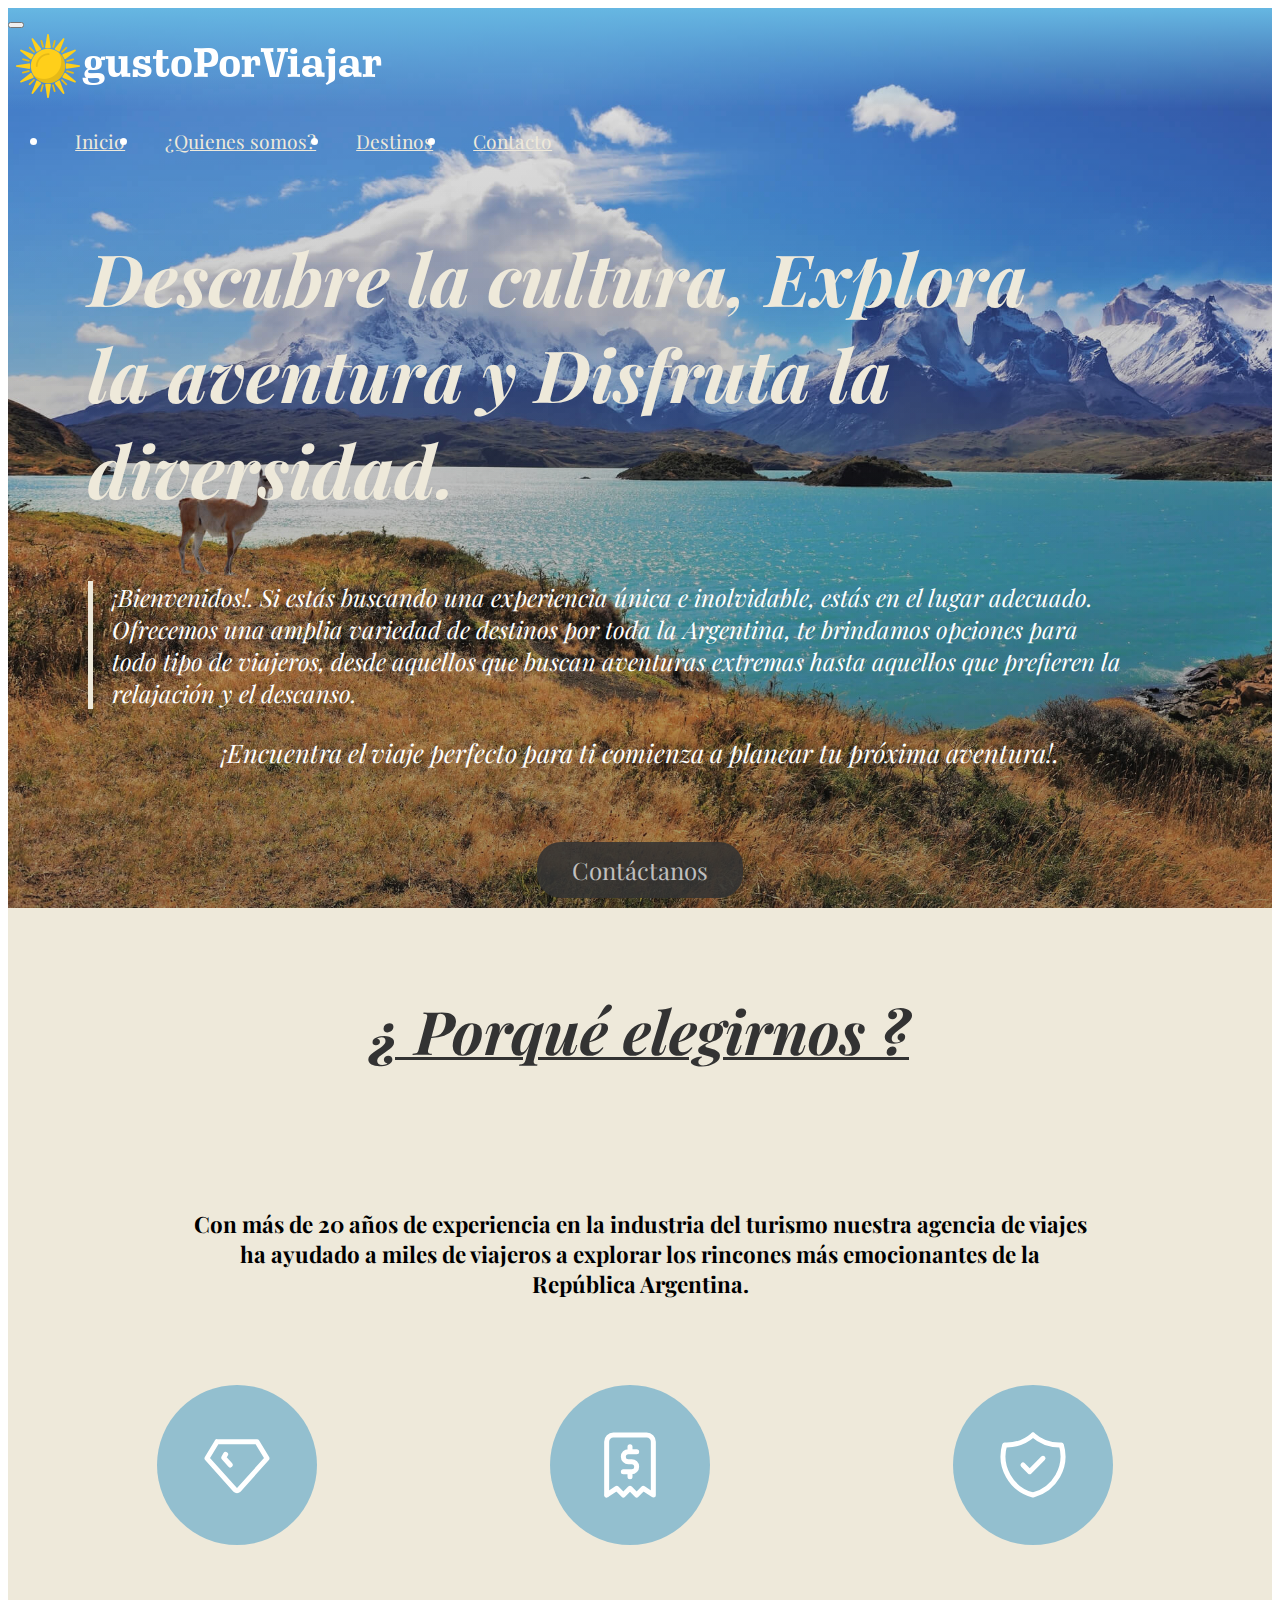
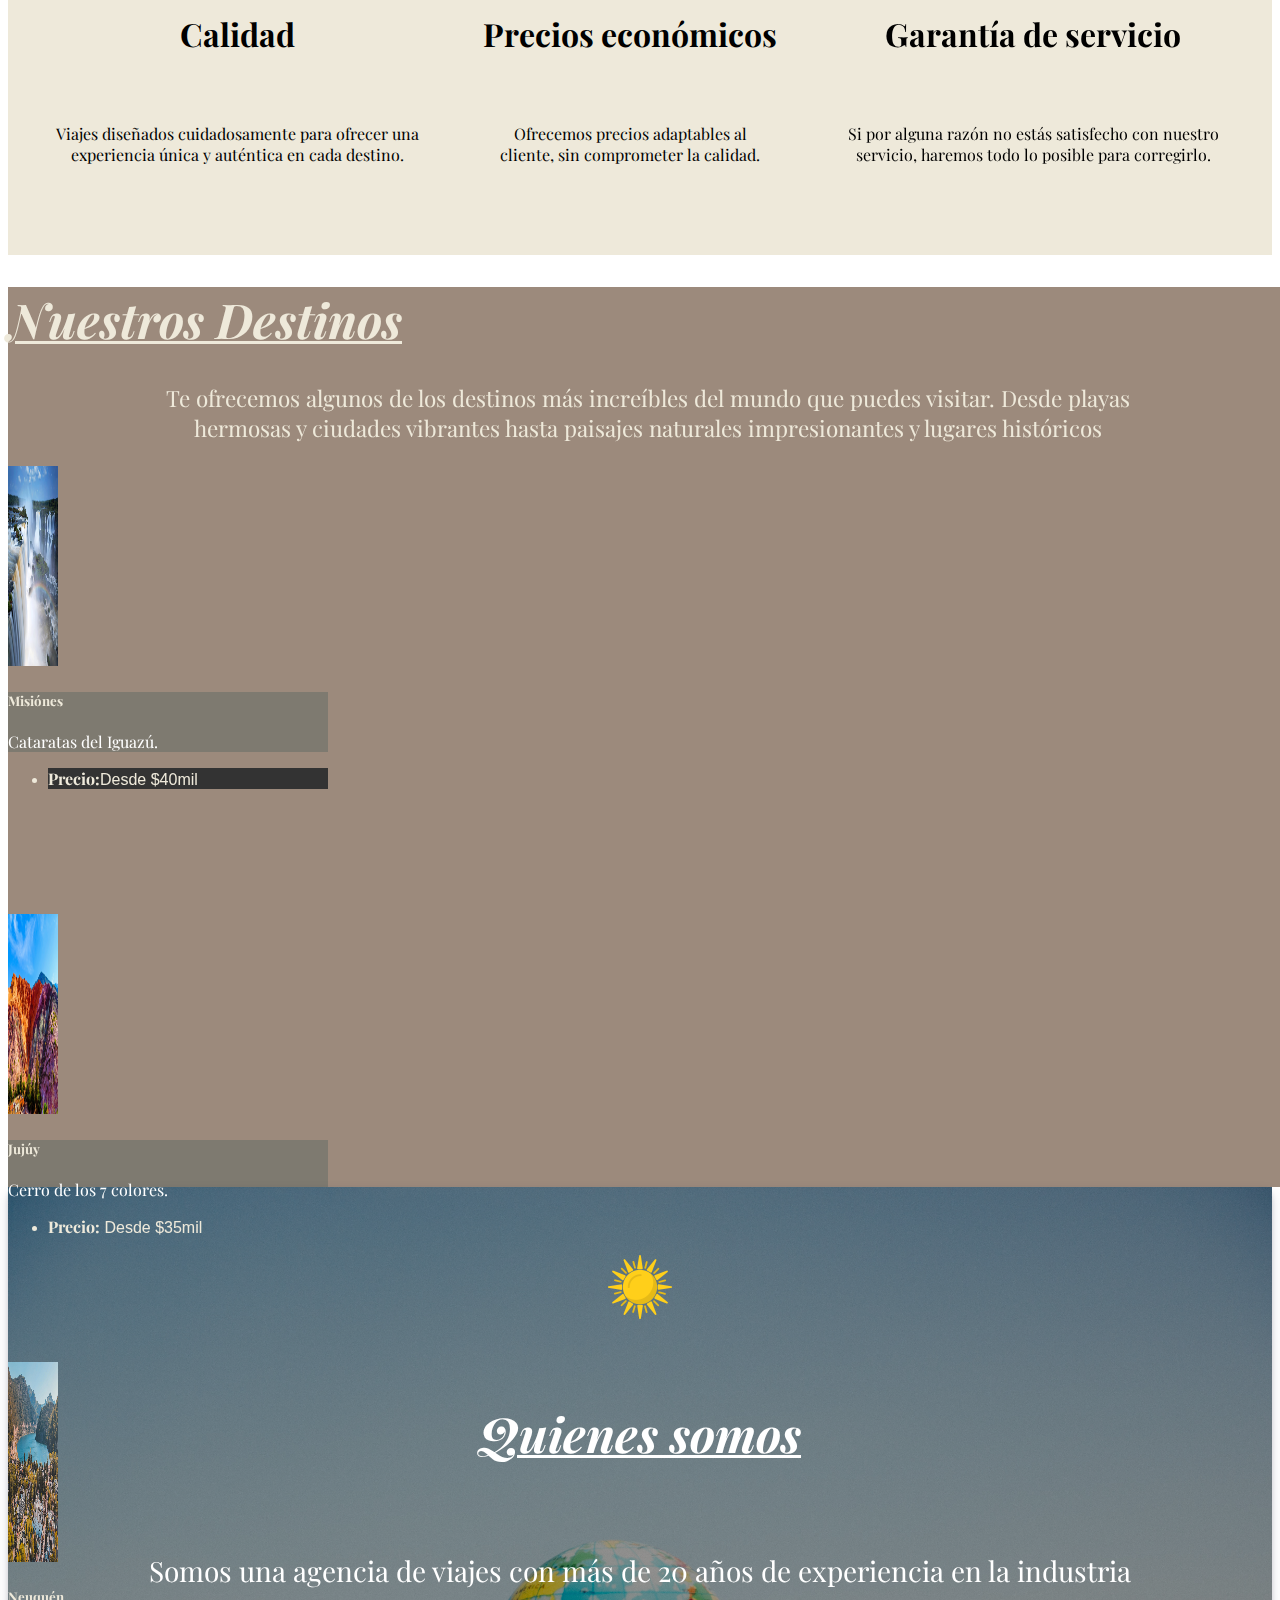
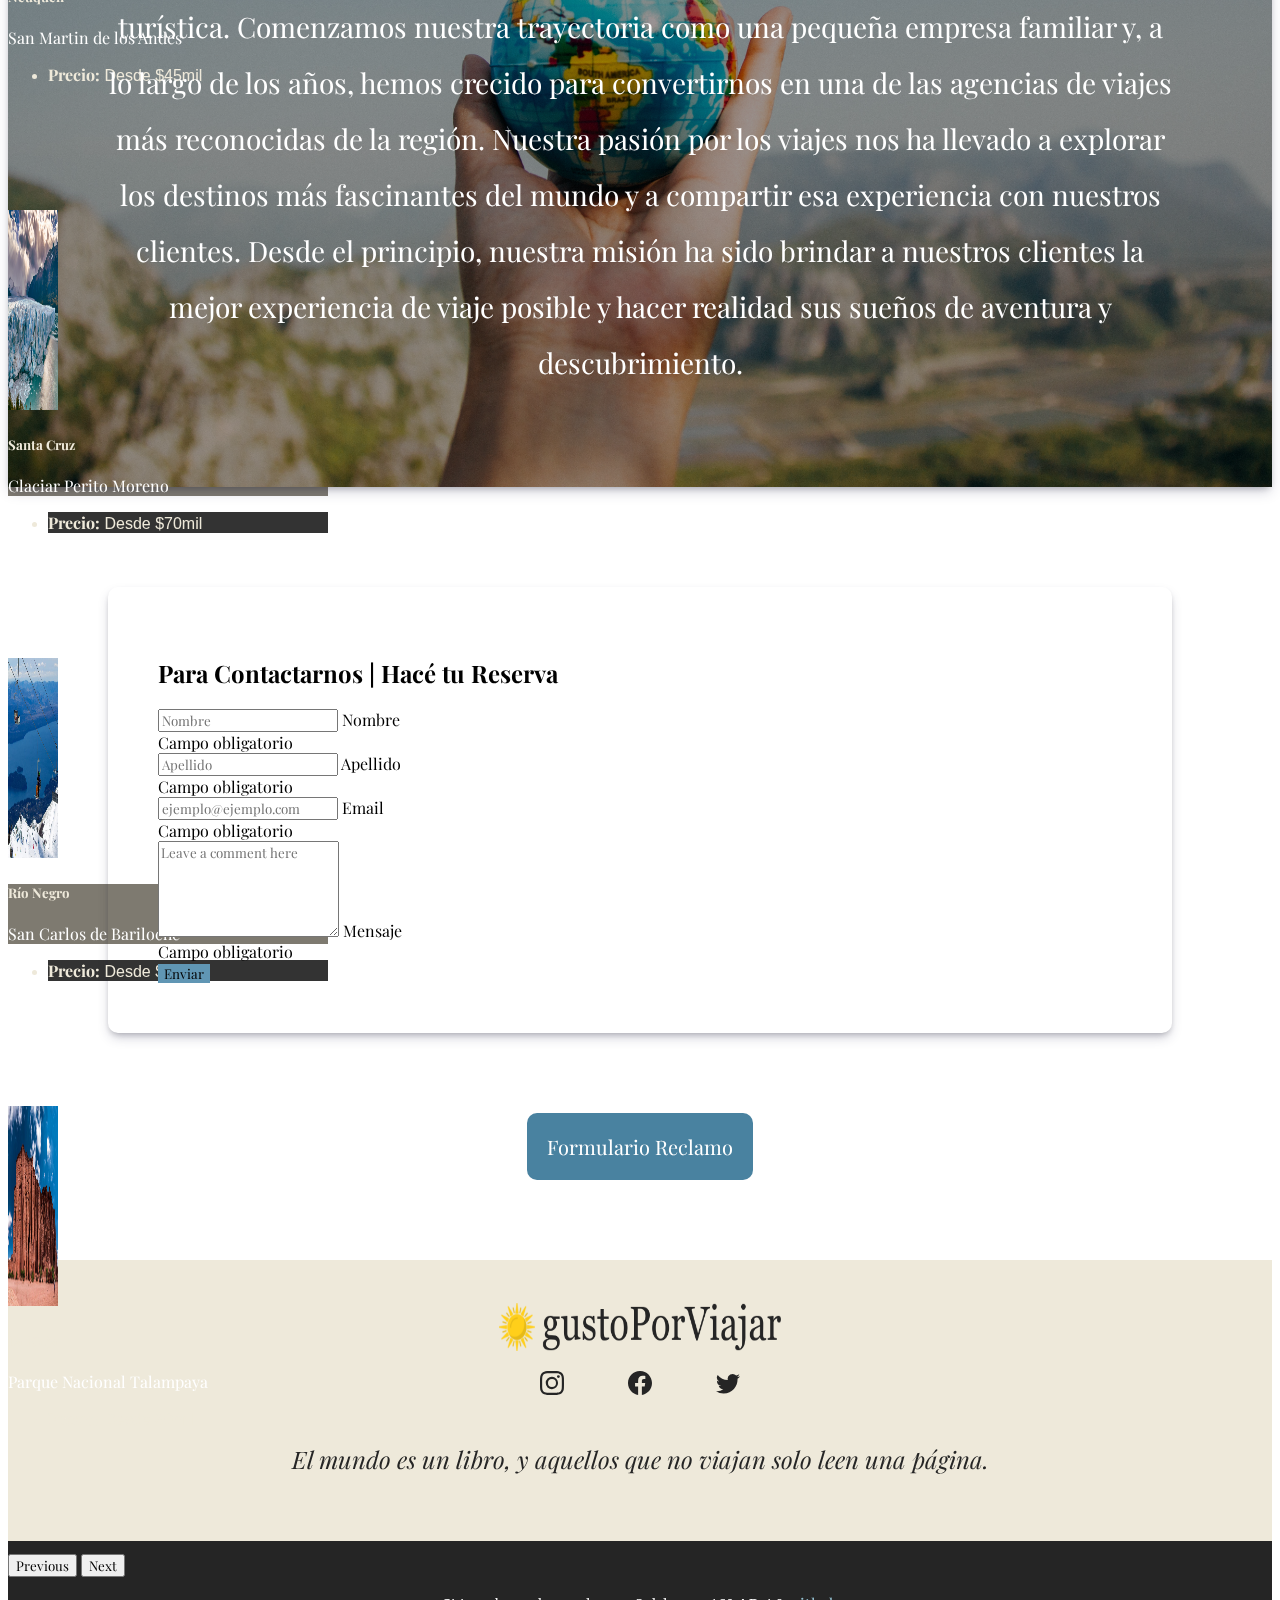
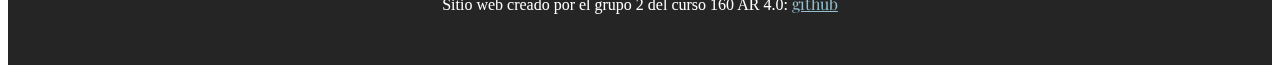
<file: index.html>
<!DOCTYPE html>
<html lang="es">

<head>
    <meta charset="UTF-8">
    <meta http-equiv="X-UA-Compatible" content="IE=edge">
    <meta name="viewport" content="width=device-width, initial-scale=1.0">
    <!--Titulo-->
    <title>GPV | gustoPorViajar</title>
    <!--Favicon-->
    <link rel="icon" type="image/x-icon" href="./images/sun.png">
    <!-- CSS -->
    <link rel="stylesheet" href="./css/styles.css">
    <!--Google fonts-->
    <link rel="preconnect" href="https://fonts.googleapis.com">
    <link rel="preconnect" href="https://fonts.gstatic.com" crossorigin>
    <link href="https://fonts.googleapis.com/css2?family=Playfair+Display:ital,wght@0,400;0,500;1,400&display=swap"
        rel="stylesheet">
    <!-- Bootstrap -->
    <link href="https://cdn.jsdelivr.net/npm/bootstrap@5.3.0-alpha3/dist/css/bootstrap.min.css" rel="stylesheet"
        integrity="sha384-KK94CHFLLe+nY2dmCWGMq91rCGa5gtU4mk92HdvYe+M/SXH301p5ILy+dN9+nJOZ" crossorigin="anonymous">
    <link rel="stylesheet" href="https://cdn.jsdelivr.net/npm/bootstrap-icons@1.10.4/font/bootstrap-icons.css">
</head>

<body>

    <!-- Header -->
    <header class="header" id="inicio">
        <nav class="navbar navbar-expand-md">
            <div class="container">
                <button class="navbar-toggler" type="button" data-bs-toggle="collapse" data-bs-target="#navbar-toggler"
                    aria-controls="navbarTogglerDemo01" aria-expanded="false" aria-label="Toggle navigation">
                    <span class="navbar-toggler-icon"></span>
                </button>
                <div class="collapse navbar-collapse" id="navbar-toggler">
                    <a class="navbar-brand" href="#"><img src="./images/fondo.png" alt=""></a>
                    <ul class="navbar-nav">
                        <li class="nav-item">
                            <a class="nav-link" aria-current="page" href="#inicio">Inicio</a>
                        </li>
                        <li class="nav-item">
                            <a class="nav-link" href="#quienes-somos">¿Quienes somos?</a>
                        </li>
                        <li class="nav-item">
                            <a class="nav-link" href="#destinos">Destinos</a>
                        </li>
                        <li class="nav-item">
                            <a class="nav-link" href="#contacto">Contacto</a>
                        </li>
                    </ul>
                </div>
            </div>
        </nav>
        <div class="header-content container-fluid">
            <div class="header-txt">
                <h1><i>Descubre la cultura, Explora la aventura y Disfruta la diversidad.<br></i></h1>
                <p class="parrafo">¡Bienvenidos!. Si estás buscando una experiencia única e inolvidable, estás en el
                    lugar adecuado. Ofrecemos una amplia variedad de destinos por toda la Argentina, te brindamos
                    opciones para todo tipo de viajeros, desde aquellos que buscan aventuras extremas hasta aquellos que
                    prefieren la relajación y el descanso.</p>
                <p>¡Encuentra el viaje perfecto para ti comienza a planear tu próxima aventura!.</p>
            </div>
            <a href="#contacto" class="btn-1">Contáctanos</a>
        </div>

    </header>

    <!-- Boton Go-top -->
    <div class="go-top-container">
        <div class="go-top-button">
            <i class="bi bi-airplane-fill"></i>
        </div>
    </div>

    <!--¿Porque elegirnos?-->
    <section class="seccionelegirnos">
        <div class="seccionelegirnos__textos">
            <h2 class="seccionelegirnos__titulo">¿ Porqué elegirnos ?</h2>
            <p class="seccionelegirnos__parrafo">Con más de 20 años de experiencia en la industria del turismo
                nuestra agencia de viajes ha ayudado a miles de viajeros
                a explorar los rincones más emocionantes de la República Argentina.</p>
        </div>
        <div class="seccionelegirnos__detalles">
            <div class="seccionelegirnos__box">
                <div class="seccionelegirnos__iconos">
                    <svg xmlns="http://www.w3.org/2000/svg" class="icon icon-tabler icon-tabler-diamond" width="80"
                        height="80" viewBox="0 0 24 24" stroke-width="1.5" stroke="#ffffff" fill="none"
                        stroke-linecap="round" stroke-linejoin="round">
                        <path stroke="none" d="M0 0h24v24H0z" fill="none" />
                        <path d="M6 5h12l3 5l-8.5 9.5a0.7 .7 0 0 1 -1 0l-8.5 -9.5l3 -5" />
                        <path d="M10 12l-2 -2.2l.6 -1" />
                    </svg>
                </div>
                <h4 class="seccionelegirnos__titulo-box">
                    Calidad
                </h4>
                <p class="seccionelegirnos__parrafo-box padding-text">
                    Viajes diseñados cuidadosamente para ofrecer una experiencia
                    única
                    y auténtica en cada destino.
                </p>

            </div>
            <div class="seccionelegirnos__box">
                <div class="seccionelegirnos__iconos ">
                    <svg xmlns="http://www.w3.org/2000/svg" class="icon icon-tabler icon-tabler-receipt-2" width="80"
                        height="80" viewBox="0 0 24 24" stroke-width="1.5" stroke="#ffffff" fill="none"
                        stroke-linecap="round" stroke-linejoin="round">
                        <path stroke="none" d="M0 0h24v24H0z" fill="none" />
                        <path d="M5 21v-16a2 2 0 0 1 2 -2h10a2 2 0 0 1 2 2v16l-3 -2l-2 2l-2 -2l-2 2l-2 -2l-3 2" />
                        <path d="M14 8h-2.5a1.5 1.5 0 0 0 0 3h1a1.5 1.5 0 0 1 0 3h-2.5m2 0v1.5m0 -9v1.5" />
                    </svg>
                </div>
                <h4 class="seccionelegirnos__titulo-box">
                    Precios económicos
                </h4>
                <p class="seccionelegirnos__parrafo-box padding-text">
                    Ofrecemos precios adaptables al cliente, sin comprometer la calidad.
                </p>
            </div>
            <div class="seccionelegirnos__box">
                <div class="seccionelegirnos__iconos">
                    <svg xmlns="http://www.w3.org/2000/svg" class="icon icon-tabler icon-tabler-shield-check" width="80"
                        height="80" viewBox="0 0 24 24" stroke-width="1.5" stroke="#ffffff" fill="none"
                        stroke-linecap="round" stroke-linejoin="round">
                        <path stroke="none" d="M0 0h24v24H0z" fill="none" />
                        <path d="M9 12l2 2l4 -4" />
                        <path d="M12 3a12 12 0 0 0 8.5 3a12 12 0 0 1 -8.5 15a12 12 0 0 1 -8.5 -15a12 12 0 0 0 8.5 -3" />
                    </svg>
                </div>
                <h4 class="seccionelegirnos__titulo-box">
                    Garantía de servicio
                </h4>
                <p class="seccionelegirnos__parrafo-box">
                    Si por alguna razón no estás
                    satisfecho con nuestro servicio,
                    haremos todo lo posible
                    para corregirlo.
                </p>
            </div>
        </div>
    </section>

    <!-- Destinos -->
    <section class="carousel-container" id="destinos">
        <h1 class="destinos-txt text-center pt-5">Nuestros Destinos</h1>
        <p class="destinos-parrafo">Te ofrecemos algunos de los destinos más increíbles del mundo que puedes visitar.
            Desde playas hermosas y ciudades vibrantes hasta paisajes naturales impresionantes y lugares históricos</p>
        <div id="carouselExample" class="carousel slide">
            <div class="carousel-inner">
                <div class="carousel-item active">
                    <!--card 1-->
                    <div class="cartas destinos d-flex align-items-center justify-content-center mt-5 mb-5">
                        <div class="card ms-5" style="width: 20rem; height: 28rem;">
                            <img src="./images/cataratas.jpg" class="card-img-top" alt="...">
                            <div class="card-body align-items-center justify-content-center">
                                <h5 class="card-title">Misiónes</h5>
                                <p class="card-text">Cataratas del Iguazú.</p>
                            </div>
                            <ul class="list-group list-group-flush">
                                <li class="list-group-item"><b>Precio:</b>Desde $40mil</li>
                            </ul>
                        </div>
                        <!--card 2-->
                        <div class="card ms-5" style="width: 20rem; height: 28rem;">
                            <img src="./images/jujuy.jpg" class="card-img-top" alt="...">
                            <div class="card-body">
                                <h5 class="card-title">Jujúy</h5>
                                <p class="card-text">Cerro de los 7 colores.</p>
                            </div>
                            <ul class="list-group list-group-flush">
                                <li class="list-group-item"><b>Precio:</b> Desde $35mil</li>
                            </ul>
                        </div>
                        <!--card 3-->
                        <div class="card ms-5" style="width: 20rem; height: 28rem;">
                            <img src="./images/sanMartinDeLosAndes.jpg" class="card-img-top" alt="...">
                            <div class="card-body">
                                <h5 class="card-title">Neuquén</h5>
                                <p class="card-text">San Martin de los Andes</p>
                            </div>
                            <ul class="list-group list-group-flush">
                                <li class="list-group-item"><b>Precio:</b> Desde $45mil</li>
                            </ul>
                        </div>
                    </div>
                </div>
                <div class="carousel-item">
                    <!--card 4-->
                    <div class="cartas destinos d-flex align-items-center justify-content-center mt-5 mb-5">
                        <div class="card ms-5" style="width: 20rem; height: 28rem;">
                            <img src="./images/peritoMoreno.jpg" class="card-img-top" alt="...">
                            <div class="card-body">
                                <h5 class="card-title">Santa Cruz</h5>
                                <p class="card-text">Glaciar Perito Moreno</p>
                            </div>
                            <ul class="list-group list-group-flush">
                                <li class="list-group-item"><b>Precio:</b> Desde $70mil</li>
                            </ul>
                        </div>
                        <!--card 5-->
                        <div class="card ms-5" style="width: 20rem; height: 28rem;">
                            <img src="./images/bariloche.jpg" class="card-img-top" alt="...">
                            <div class="card-body">
                                <h5 class="card-title">Río Negro</h5>
                                <p class="card-text">San Carlos de Bariloche</p>
                            </div>
                            <ul class="list-group list-group-flush">
                                <li class="list-group-item"><b>Precio:</b> Desde $58mil</li>
                            </ul>
                        </div>
                        <!--card 6-->
                        <div class="card ms-5" style="width: 20rem; height: 28rem;">
                            <img src="./images/talampaya.jpg" class="card-img-top" alt="...">
                            <div class="card-body">
                                <h5 class="card-title">La Rioja</h5>
                                <p class="card-text">Parque Nacional Talampaya</p>
                            </div>
                            <ul class="list-group list-group-flush">
                                <li class="list-group-item"><b>Precio:</b> Desde 30mil</li>
                            </ul>
                        </div>
                    </div>
                </div>
            </div>
            <div class="boton-carrusel">
                <button class="carousel-control-prev" type="button" data-bs-target="#carouselExample"
                    data-bs-slide="prev">
                    <span class="carousel-control-prev-icon" aria-hidden="true"></span>
                    <span class="visually-hidden">Previous</span>
                </button>
                <button class="carousel-control-next" type="button" data-bs-target="#carouselExample"
                    data-bs-slide="next">
                    <span class="carousel-control-next-icon" aria-hidden="true"></span>
                    <span class="visually-hidden">Next</span>
                </button>
            </div>
        </div>
    </section>

    <!-- quienessomos -->
    <section id="quienes-somos" class="quienessomos">
        <div class="quienessomos__logo">

        </div>

        <h1 class="quienessomos__h1">
            Quienes somos
        </h1>

        <p class="quienessomos__p">
            Somos una agencia de viajes con más de 20 años de experiencia en la industria turística. Comenzamos
            nuestra trayectoria como una pequeña empresa familiar y, a lo largo de los años, hemos crecido para
            convertirnos en una de las agencias de viajes más reconocidas de la región. Nuestra pasión por los
            viajes nos ha llevado a explorar los destinos más fascinantes del mundo y a compartir esa experiencia
            con nuestros clientes. Desde el principio, nuestra misión ha sido brindar a nuestros clientes la mejor
            experiencia de viaje posible y hacer realidad sus sueños de aventura y descubrimiento.
        </p>

        </div>
    </section>

    <!-- Formulario -->
    <section class="form__contacto" id="contacto">
        <form action="" class="row p-3 needs-validation" novalidate>
            <h2>
                Para Contactarnos | Hacé tu Reserva
            </h2>
            <div class="col-md-12 col-sm-12 g-3">
                <div class="form-floating">
                    <input type="text" class="form-control" placeholder="Nombre" id="nameId" required>
                    <label for="nameId">Nombre</label>
                    <div class="valid-feedback">
                    </div>
                    <div class="invalid-feedback">
                        Campo obligatorio
                    </div>
                </div>
            </div>
            <div class="col-md-12 col-sm-12 g-3">
                <div class="form-floating">
                    <input type="text" class="form-control" placeholder="Apellido" id="snameId" required>
                    <label for="snameId">Apellido</label>
                    <div class="valid-feedback">
                    </div>
                    <div class="invalid-feedback">
                        Campo obligatorio
                    </div>
                </div>
            </div>
            <div class="col-md-12 col-sm-12 g-3">
                <div class="form-floating">
                    <input type="email" class="form-control" id="emailId" placeholder="ejemplo@ejemplo.com" required>
                    <label for="emailId">Email</label>
                    <div class="valid-feedback">

                    </div>
                    <div class="invalid-feedback">
                        Campo obligatorio
                    </div>
                </div>
            </div>
            <div class="col-md-12 col-sm-12 g-3">
                <div class="form-floating">
                    <textarea class="form-control" placeholder="Leave a comment here" id="floatingTextarea" required
                        style="height: 90px"></textarea>
                    <label for="floatingTextarea">Mensaje</label>
                    <div class="valid-feedback">

                    </div>
                    <div class="invalid-feedback">
                        Campo obligatorio
                    </div>
                </div>
            </div>
            <div class="col-md-12 col-sm-12 g-3">
                <button type="submit" class="btn btn-primary">Enviar</button>
            </div>
        </form>
    </section>
    <!-- form reclamo-->
    <section class="form__reclamo">
        <a class="form__link" target="" href="formulario_reclamo.html">Formulario Reclamo</a>
    </section>
    <!--Footer-->
    <footer class="footer">

        <div class="footer__content">

            <a class="footer__link" href="#"><img class="footer__logo" src="./images/logo_negro.png"
                    alt="footerlogo"></a>

            <div class="footer__socials">
                <a href="#" class="footer__icons"><svg xmlns="http://www.w3.org/2000/svg" width="24" height="24"
                        fill="currentColor" class="bi bi-instagram" viewBox="0 0 16 16">
                        <path
                            d="M8 0C5.829 0 5.556.01 4.703.048 3.85.088 3.269.222 2.76.42a3.917 3.917 0 0 0-1.417.923A3.927 3.927 0 0 0 .42 2.76C.222 3.268.087 3.85.048 4.7.01 5.555 0 5.827 0 8.001c0 2.172.01 2.444.048 3.297.04.852.174 1.433.372 1.942.205.526.478.972.923 1.417.444.445.89.719 1.416.923.51.198 1.09.333 1.942.372C5.555 15.99 5.827 16 8 16s2.444-.01 3.298-.048c.851-.04 1.434-.174 1.943-.372a3.916 3.916 0 0 0 1.416-.923c.445-.445.718-.891.923-1.417.197-.509.332-1.09.372-1.942C15.99 10.445 16 10.173 16 8s-.01-2.445-.048-3.299c-.04-.851-.175-1.433-.372-1.941a3.926 3.926 0 0 0-.923-1.417A3.911 3.911 0 0 0 13.24.42c-.51-.198-1.092-.333-1.943-.372C10.443.01 10.172 0 7.998 0h.003zm-.717 1.442h.718c2.136 0 2.389.007 3.232.046.78.035 1.204.166 1.486.275.373.145.64.319.92.599.28.28.453.546.598.92.11.281.24.705.275 1.485.039.843.047 1.096.047 3.231s-.008 2.389-.047 3.232c-.035.78-.166 1.203-.275 1.485a2.47 2.47 0 0 1-.599.919c-.28.28-.546.453-.92.598-.28.11-.704.24-1.485.276-.843.038-1.096.047-3.232.047s-2.39-.009-3.233-.047c-.78-.036-1.203-.166-1.485-.276a2.478 2.478 0 0 1-.92-.598 2.48 2.48 0 0 1-.6-.92c-.109-.281-.24-.705-.275-1.485-.038-.843-.046-1.096-.046-3.233 0-2.136.008-2.388.046-3.231.036-.78.166-1.204.276-1.486.145-.373.319-.64.599-.92.28-.28.546-.453.92-.598.282-.11.705-.24 1.485-.276.738-.034 1.024-.044 2.515-.045v.002zm4.988 1.328a.96.96 0 1 0 0 1.92.96.96 0 0 0 0-1.92zm-4.27 1.122a4.109 4.109 0 1 0 0 8.217 4.109 4.109 0 0 0 0-8.217zm0 1.441a2.667 2.667 0 1 1 0 5.334 2.667 2.667 0 0 1 0-5.334z" />
                    </svg></a>
                <a href="#" class="footer__icons"><svg xmlns="http://www.w3.org/2000/svg" width="24" height="24"
                        fill="currentColor" class="bi bi-facebook" viewBox="0 0 16 16">
                        <path
                            d="M16 8.049c0-4.446-3.582-8.05-8-8.05C3.58 0-.002 3.603-.002 8.05c0 4.017 2.926 7.347 6.75 7.951v-5.625h-2.03V8.05H6.75V6.275c0-2.017 1.195-3.131 3.022-3.131.876 0 1.791.157 1.791.157v1.98h-1.009c-.993 0-1.303.621-1.303 1.258v1.51h2.218l-.354 2.326H9.25V16c3.824-.604 6.75-3.934 6.75-7.951z" />
                    </svg></a>
                <a href="#" class="footer__icons"><svg xmlns="http://www.w3.org/2000/svg" width="24" height="24"
                        fill="currentColor" class="bi bi-twitter" viewBox="0 0 16 16">
                        <path
                            d="M5.026 15c6.038 0 9.341-5.003 9.341-9.334 0-.14 0-.282-.006-.422A6.685 6.685 0 0 0 16 3.542a6.658 6.658 0 0 1-1.889.518 3.301 3.301 0 0 0 1.447-1.817 6.533 6.533 0 0 1-2.087.793A3.286 3.286 0 0 0 7.875 6.03a9.325 9.325 0 0 1-6.767-3.429 3.289 3.289 0 0 0 1.018 4.382A3.323 3.323 0 0 1 .64 6.575v.045a3.288 3.288 0 0 0 2.632 3.218 3.203 3.203 0 0 1-.865.115 3.23 3.23 0 0 1-.614-.057 3.283 3.283 0 0 0 3.067 2.277A6.588 6.588 0 0 1 .78 13.58a6.32 6.32 0 0 1-.78-.045A9.344 9.344 0 0 0 5.026 15z" />
                    </svg></a>
            </div>
            <p class="footer__text">El mundo es un libro, y aquellos que no viajan solo leen una página.</p>

        </div>

        <div class="footer__credits">
            <p class="footer__text-credits">Sitio web creado por el grupo 2 del curso 160 AR 4.0: <a target="_blank"
                    class="footer__link-credits"
                    href="https://github.com/gustavslar/proyecto-landing-page-ar-4.0-g2">github</a>
            </p>
        </div>
    </footer>



    <script src="https://cdn.jsdelivr.net/npm/bootstrap@5.3.0-alpha3/dist/js/bootstrap.bundle.min.js"
        integrity="sha384-ENjdO4Dr2bkBIFxQpeoTz1HIcje39Wm4jDKdf19U8gI4ddQ3GYNS7NTKfAdVQSZe"
        crossorigin="anonymous"></script>
    <script src="./js/app.js"></script>

</body>

</html>
</file>
<file: css/styles.css>
/*font-family: 'Playfair Display', serif;*/

* {
    font-family: 'Playfair Display', serif;
}


body {
    overflow-x: hidden;
}

/*Header*/

.header {
    background: linear-gradient(rgba(0, 0, 0, 0.1),
            rgba(0, 0, 0, 0.3)),
        url(../images/carro2.jpeg);
    background-repeat: no-repeat;
    background-size: cover;
    height: 100vh;
    width: 100%;
}

.navbar {
    background: linear-gradient(to bottom, #66b7e2, rgba(0, 0, 255, 0));
}


.navbar-collapse {
    color: #ffffff;
    align-items: start;
    justify-content: space-between;
    font-size: 1.2rem;
    padding: 0 .2rem;
    width: 100vw;
}

.navbar-collapse ul li a {
    color: #EEE9DA;
    margin-right: 1rem;
}

.collapse .navbar-brand {
    color: #EEE9DA;
    font-size: 1.5rem;
}

.navbar-collapse .navbar-brand:hover {
    color: #333333;
}

.nav-item {
    position: relative;
    float: left;
}

.navbar .nav-link:hover {
    color: #333333;
}

.navbar .nav-link {
    margin-left: 1.5rem;
}

.header-content {
    display: flex;
    flex-direction: column;
    align-items: center;
    padding-top: 10%;
    background: linear-gradient(to top, #3d44442f, rgba(11, 48, 65, 0));
    padding-top: 1rem;
    margin-top: 3.5rem;
    padding-bottom: 12rem;
    width: 100%;
}

.header-txt {
    width: 100%;
}

.header-txt h1 {
    width: 80%;
    font-size: 4.5rem;
    font-weight: 5rem;
    line-height: 6rem;
    color: #EEE9DA;
    margin-bottom: 4rem;
    margin-left: 5rem;
}

.header-txt .parrafo {
    font-size: 1.5rem;
    color: #fff;
    width: 80%;
    margin-left: 5rem;
    border-left: .35rem solid #EEE9DA;
    padding-left: 1.2rem;
    text-align: start;

}

.header-txt p {
    font-size: 1.6rem;
    font-style: italic;
    color: #ffffff;
    text-align: center;
}

.btn-1 {
    display: inline-block;
    padding: 12px 35px;
    background-color: #333333e1;
    border-radius: 1.5rem;
    color: #ffffffb2;
    font-size: 1.5rem;
    font-family: 'Playfair Display', serif;
    margin-top: 3rem;
    text-decoration: none;
}

.btn-1:hover {
    background-color: #7e7a70;
}




/*sección porque elegirnos*/

.seccionelegirnos {
    background-color: #EEE9DA;
    display: flex;
    flex-direction: column;
    height: 100vh;

}

.seccionelegirnos__textos {
    display: flex;
    flex-direction: column;
    align-items: center;
}

.seccionelegirnos__titulo {
    font-family: 'Playfair Display', serif;
    font-style: italic;
    font-size: 60px;
    color: #333333;
    text-decoration: underline .2rem;
    text-align: center;
    padding-top: 2rem;
}

.seccionelegirnos__parrafo {
    text-align: center;
    margin-top: 4rem;
    font-size: 1.4rem;
    font-weight: bold;
}

.seccionelegirnos__detalles {
    display: flex;
    flex-direction: column;
    margin-top: 4rem;
}

.seccionelegirnos__box {
    display: flex;
    flex-direction: column;
    align-items: center;
    margin-bottom: 4rem;
}

.seccionelegirnos__parrafo-box {
    text-align: center;
    font-size: 1rem;
    width: 80%;
}

.seccionelegirnos__iconos {
    width: 10rem;
    height: 10rem;
    background-color: #93BFCF;
    border-radius: 50%;
    margin-bottom: 1.5rem;
    display: flex;
    align-items: center;
    justify-content: center;
}

.seccionelegirnos__titulo-box {
    text-align: center;
    font-size: 2rem;
}



/*Destinos*/

.carousel-container {
    width: 100vw;
    height: 100vh;
    background-color: #9c8a7c;
}

.destinos-txt {
    font-style: italic;
    text-decoration: underline .2rem;
    color: #EEE9DA;
    font-size: 3rem;
    margin-bottom: 2rem;
}

.destinos-parrafo {
    width: 80%;
    margin-left: 10%;
    text-align: center;
    font-size: 1.4rem;
    color: #EEE9DA;
}

.card-text {
    color: #ffffff;
}

.card-body {
    background-color: #7e7a70;
}

.card-body h5 {
    text-decoration: dotted;
    color: #EEE9DA;
    font-weight: 20px;
}

.card-body:hover {
    background-color: #333333;
}

.list-group li {
    font-family: sans-serif;
    background-color: #333333;
    color: #EEE9DA;
}

.card-img-top {
    width: 50px;
    height: 200px;
}

/* Quienes somos */

.quienessomos {

    box-shadow: rgba(50, 50, 93, 0.25) 0px 6px 12px -2px, rgba(0, 0, 0, 0.3) 0px 3px 7px -3px;

    background: linear-gradient(rgba(0, 0, 0, 0.4),
            rgba(0, 0, 0, 0.4)),
        url(../images/colorido.jpg);
    background-position: center center;
    background-repeat: no-repeat;
    background-size: cover;

    width: auto;
    height: 100vh;

    display: flex;
    flex-direction: column;
    align-items: center;
    justify-content: center;
}


.quienessomos__h1 {
    font-size: 48px;
    color: white;
    text-align: center;
    margin-bottom: 50px;
    text-decoration: underline 2.5px;
    font-style: italic;
    font-size: 3rem;
}


.quienessomos__logo {
    width: 64px;
    height: 64px;

    background-image: url(../images/sun.png);
    background-position: center center;
    background-repeat: no-repeat;
    background-size: cover;

    margin-bottom: 50px;
}

.quienessomos__p {
    text-align: center;
    line-height: 2;
    color: white;
    font-size: 28px;
    padding: 0px 100px;

}

/* formulario de contacto */

.form__contacto .btn-primary {

    background-color: #6096B4 !important;
    border: none;
}

.form__contacto .btn-primary:hover {

    background-color: #4982a0 !important;
}

.form__contacto .form-control:focus {
    border-color: #93BFCF !important;
    border: 3px solid;
    box-shadow: none !important;
}



/* formulario de reclamo */

.form__reclamo {
    text-align: center;
    margin: 100px;
}

.form__link {
    text-decoration: none;
    border-radius: 10px;
    padding: 20px;
    color: #ffffff;
    background-color: #4982a0;
    font-size: 20px;

}

.form__link:hover {
    background-color: #93BFCF;
}



/*footer*/

.footer__content {
    background-color: #EEE9DA;
    width: auto;
    height: 281px;
    display: flex;
    flex-direction: column;
    justify-content: center;
    align-items: center;
    gap: 20px;
}

.footer__link {
    display: flex;
    justify-content: center;
}

.footer__logo {
    width: 75%;
    height: auto;
}

.footer__text {
    text-align: center;
    font-size: 1.5rem;
    color: #252525;
    font-style: italic;
}

.footer__socials {
    display: flex;
    gap: 4rem;
}

.footer__icons {
    color: #252525;
    text-decoration: none;
}

.footer__icons:hover {
    color: #93BFCF;
}



/*footer credits*/

.footer__credits {
    background-color: #252525;
    width: auto;
    height: 124px;
    display: flex;
    justify-content: center;
    align-items: center;
}

.footer__text-credits {
    color: white;
    font-family: serif;
    text-align: center;
}

.footer__link-credits {
    color: #93BFCF;
}

.footer__link-credits:hover {
    color: #EEE9DA;
}



/*Medias Querry*/

@media(max-width:991px) {

    .header {
        height: 100%;
    }

    .navbar-brand img {
        align-items: center;
    }

    .navbar-collapse {
        display: flex;
        flex-wrap: wrap;
        justify-content: center;
    }

    .header-txt h1 {
        width: 80%;
        line-height: 6rem;
        font-size: 4rem;
    }

    .header-txt .parrafo {
        width: 80%;
    }

    .btn-1 {
        position: relative;
        align-items: center;
        margin: 5% 5%;

    }

    .header-txt p {
        margin-left: 2rem;
        width: 80%;
    }

    .go-top-container {
        display: none;
    }

}

@media screen and (min-width: 768px) {
    .seccionelegirnos {
        height: 100%;
    }

    .seccionelegirnos__textos {
        gap: 25px;
    }

    .seccionelegirnos__parrafo {
        padding: 0px 180px;
    }

    .seccionelegirnos__detalles {
        flex-direction: row;
    }

    .seccionelegirnos__parrafo-box {
        padding: 10px;
    }

    .form__contacto {
        margin: 100px;
        padding: 50px;
        border-radius: 10px;
        box-shadow: rgba(50, 50, 93, 0.25) 0px 6px 12px -2px, rgba(0, 0, 0, 0.3) 0px 3px 7px -3px;
    }
}

@media (max-width:768px) {

    .header {
        height: 100%;
        width: 100%;
    }

    .header-txt h1 {
        line-height: 5rem;
        font-size: 3.5rem;
    }

    .header-txt p {
        margin-top: 3rem;
        margin-left: 10%;
        width: 80%;
    }

    .header-txt .parrafo {
        display: none;
    }

    .btn-1 {
        margin: .5rem, auto;
    }

    .seccionelegirnos {
        height: 100%;
    }

    .seccionelegirnos__parrafo {
        font-size: 1.2rem;
        width: 80%;
    }

    .seccionelegirnos__iconos {
        width: 8rem;
        height: 8rem;
        padding-top: 1px;
    }

    .seccionelegirnos__titulo {
        font-size: 2.5rem;
    }

    .carousel-container {
        height: 100%;
    }

    .cartas {
        display: flex;
        flex-direction: column;
    }

    .quienessomos {
        width: auto;
        height: 100vh;

        gap: 50px;

    }

    .quienessomos__h1 {
        font-size: 24px;
        padding: 0;
        margin: 0;
    }


    .quienessomos__p {
        font-size: 16px;
        padding: 0px 10px;
        margin: 0;
    }

    .quienessomos__logo {
        display: none;
    }

    .form__link {
        align-items: center;
        font-size: 15px;
        padding: 8px;
    }
}



/*Go Top*/

.go-top-container {
    position: fixed;
    bottom: 4rem;
    right: 2rem;
    width: 4rem;
    height: 4rem;
    z-index: -1;
}

.go-top-button {
    width: 0rem;
    height: 0rem;
    background: #93BFCF;
    border-radius: 50%;
    cursor: pointer;
    transition: .2s;
    top: 50%;
    left: 50%;
    transform: translate(-50%, -50%);
    z-index: -1;
}

.go-top-button i {
    position: absolute;
    font-size: 2rem;
    top: 48%;
    left: 50%;
    transform: translate(-50%, -50%) escale(0);
    color: #EEE9DA;
    transition: .2s;
}

.show {
    z-index: 10;
}

.show .go-top-button {
    animation: popup .3s ease-in-out;
    width: 6.6rem;
    height: 6.6rem;
    z-index: 11;
}

.show i {
    transform: translate(-50%, -50%) scale(1);
}

@keyframes popup {
    0% {
        width: 0rem;
        height: 0rem;
    }

    50% {
        width: 2rem;
        height: 2rem;
    }

    100% {
        width: 4rem;
        height: 4rem;
    }
}
</file>
